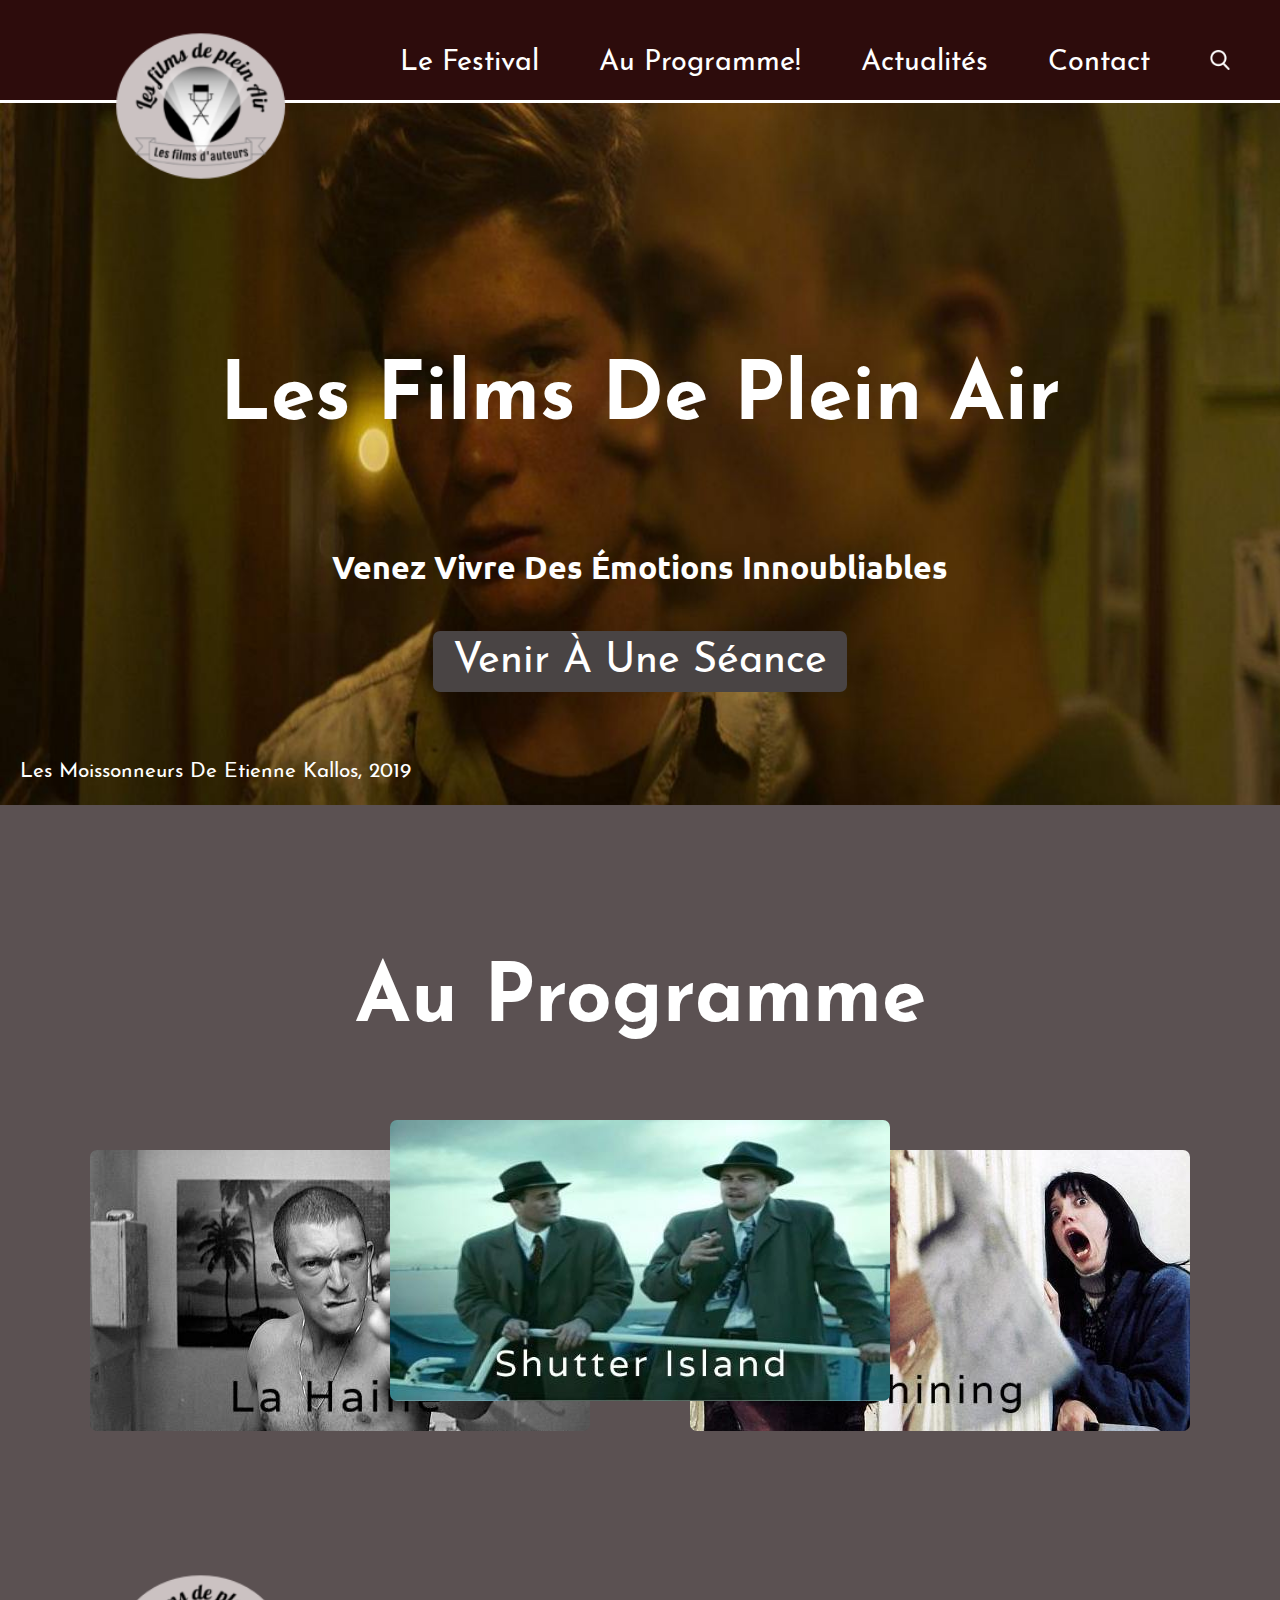
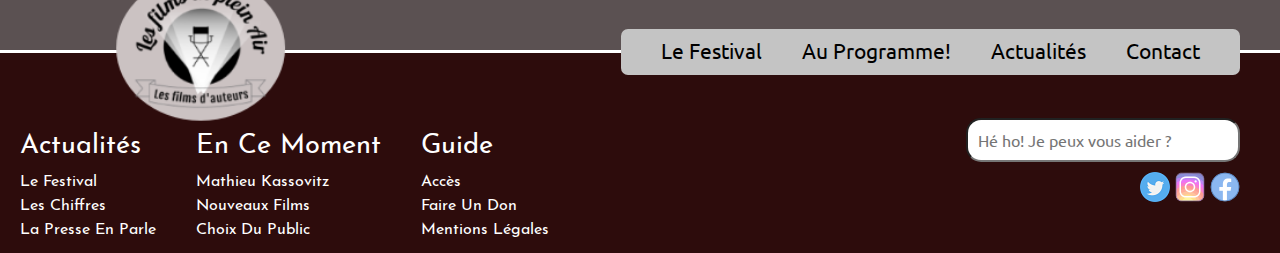
<file: index.html>
<!DOCTYPE html>
<html lang="en">
  <head>
    <meta charset="UTF-8"/>
    <title>Accueil</title>
    <link rel="stylesheet" href="css/style.css"/>
  </head>

  <body>
    <div id="bloc-page">
      <header>
        <p><a href="index.html"><img id="logo-head" src="assets/images/logo.png" alt="logo" title="logo-asso"></a></p>
        <nav>
          <ul id="nav-menu">
            <li><a href="html/le-festival.html">Le Festival</a></li>
            <li><a href="html/au-programme.html">Au Programme!</a></li>
            <li><a href="html/actualites.html">Actualités</a></li>
            <li><a href="html/contact.html">Contact</a></li>
            <li id="search-icon"><a href="#"><img src="assets/images/search-icon-white.png" alt="search-bar"></a></li>
          </ul>
        </nav>
      </header>

      <section id="hero">
        <h1 id="hero-text">les films de plein air</h1>
        <p id="call-action">venez vivre des émotions innoubliables</p>
        <p id="bout-action"> <a href="desk-au-programme.html">venir à une séance</a></p>
        <p id="figcaption-hero"><a href="#">les moissonneurs de Etienne Kallos, 2019</a></p>
      </section>

      <section id="home-slider">
        <h1>au programme</h1>
        <div id="slides">
          <div id="slide1"><a href="html/programme-5-aout.html"><img src="assets/images/la-haine.jpg" alt="la haine"></a></div>
          <div id="slide2"><a href="#"><img src="assets/images/shutter-island.jpg" alt="shutter-island"></a></div>
          <div id="slide3"><a href="#"><img src="assets/images/shining.jpg" alt="Shining"></a></div>
        </div>
        <div id="navigation-slide">
          <div class="point-slide"></div>
          <div class="point-slide"></div>
          <div class="point-slide"></div>
        </div>
      </section>

      <footer>
        <div id="footer-haut">
          <div><a href="index.html"><img id="logo-foot" src="assets/images/logo.png" alt="logo" title="logo-asso"></a></div>
          <div id="footer-nav">
            <nav>
              <ul>
                <li><a href="html/le-festival.html">Le Festival</a></li>
                <li><a href="html/au-programme.html">Au Programme!</a></li>
                <li><a href="html/actualités.html">Actualités</a></li>
                <li><a href="html/contact.html">Contact</a></li>
              </ul>
            </nav></div>
        </div>

        <div id="footer-bas">
          <div id="footer-text">
            <div class="f-text">
              <h3><a href="html/actualites.html">Actualités</a></h3>
              <p><a href="html/actualites.html">Le Festival</a></p>
              <p><a href="html/actualites.html">Les Chiffres</a></p>
              <p><a href="html/actualites.html">La Presse en Parle</a></p>
            </div>
            <div class="f-text">
              <h3><a href="#">En ce Moment</a></h3>
              <p><a href="#">Mathieu Kassovitz</a></p>
              <p><a href="#">Nouveaux Films</a></p>
              <p><a href="#">Choix du Public</a></p>
            </div>
            <div class="f-text">
              <h3><a href="#">Guide</a></h3>
              <p><a href="html/le-festival.html">Accès</a></p>
              <p><a href="html/contact.html">Faire un Don</a></p>
              <p><a href="html/mentions-légales.html">Mentions Légales</a></p>
            </div>
          </div>
          <div id="search-socials">
            <div id="search-bar"><input type="text" placeholder="Hé ho! Je peux vous aider ?"></div>
            <div id="sociaux"><a href="https://twitter.com"><img src="assets/images/twitter.svg.png" alt="twitter"></a> <a href="https://instagram.com"><img src="assets/images/icons8-instagram.svg" alt="instagram"></a>
            <a href="https://facebook.com"><img src="assets/images/icons8-facebook.svg" alt="facebook"></a>
          </div>
        </div>
      </footer>
    </div>
  </body>
</html>
</file>
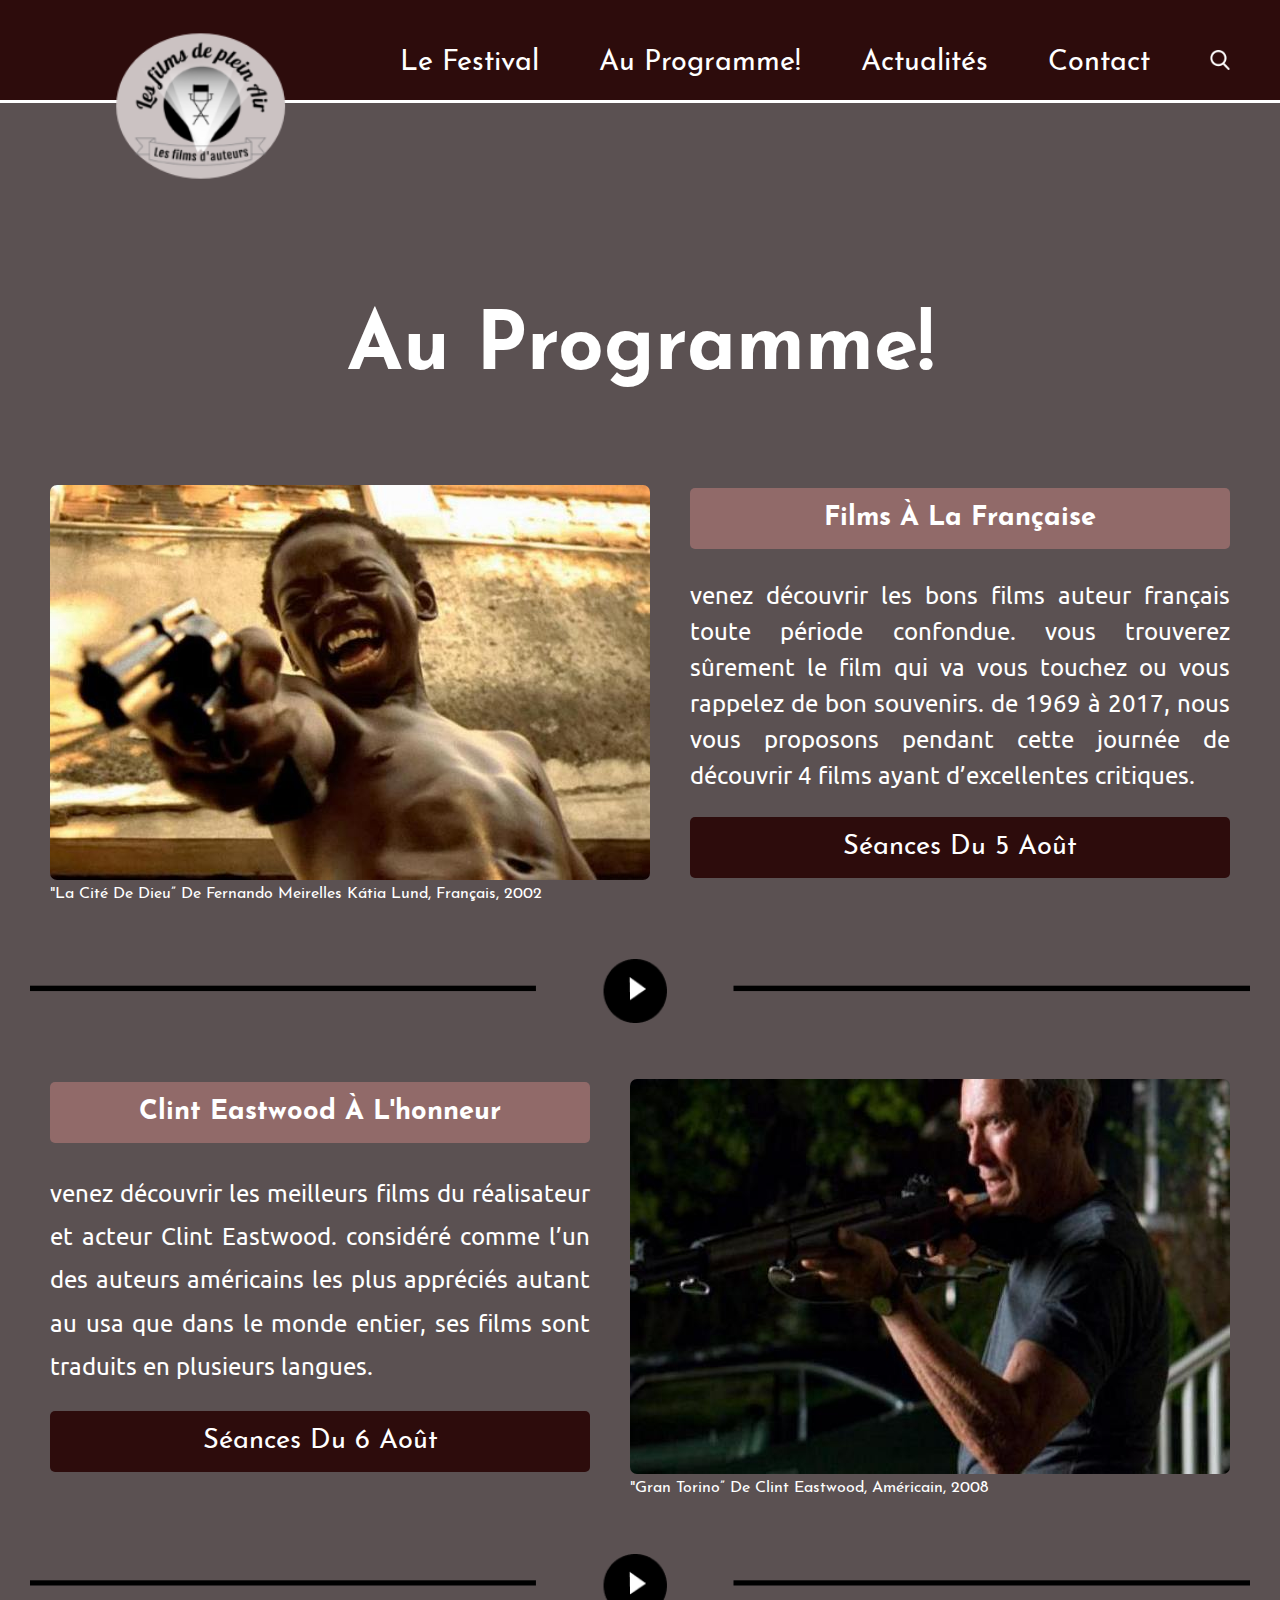
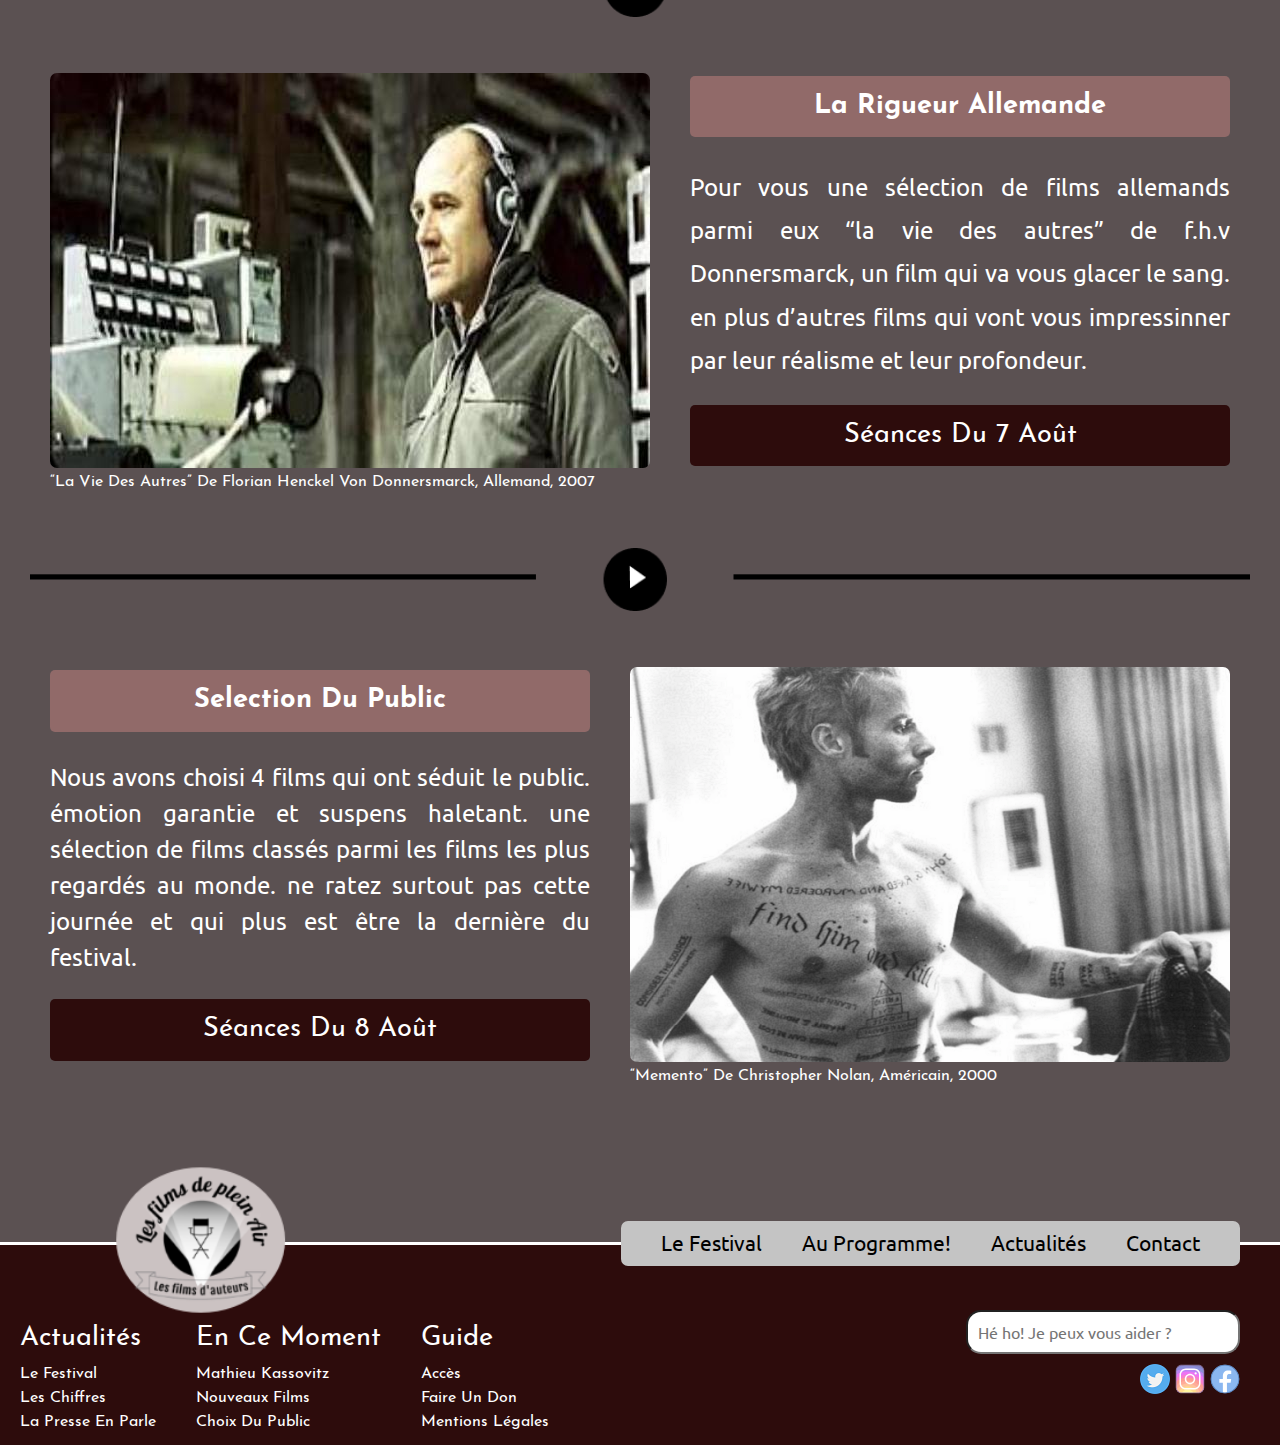
<file: html/au-programme.html>
<!DOCTYPE html>
<html lang="en">

  <head>
    <meta charset="UTF-8"/>
    <title>Au Programmes!</title>
    <link rel="stylesheet" href="../css/style.css"/>
  </head>

  <body>
    <div id="bloc-page">
      <header>
        <p><a href="../index.html"><img id="logo-head" src="../assets/images/logo.png" alt="logo" title="logo-asso"></a></p>
        <nav>
          <ul id="nav-menu">
            <li><a href="le-festival.html">Le Festival</a></li>
            <li><a href="au-programme.html">Au Programme!</a></li>
            <li><a href="actualites.html">Actualités</a></li>
            <li><a href="contact.html">Contact</a></li>
            <li id="search-icon"><a href="#"><img src="../assets/images/search-icon-white.png" alt="search-bar"></a></li>
          </ul>
        </nav>
      </header>

      <div id="corps-page">
        <h1>Au Programme!</h1>
        <section id="prog-jour1">
          <div class="figures">
            <figure>
              <img src="../assets/images/cite-de-dieu.jpg" alt="photo de film">
              <figcaption>"la cité de dieu” De Fernando Meirelles Kátia Lund, français, 2002</figcaption>
            </figure>
          </div>
          <div class="prog-text">
            <h3>films à la française</h3>
            <p>venez découvrir les bons films auteur français toute période confondue. vous trouverez sûrement le film qui va vous touchez ou vous rappelez de bon souvenirs. de 1969 à 2017, nous vous proposons pendant cette journée de découvrir 4 films ayant d’excellentes critiques.</p>
            <div class="prog-titre"><a href="programme-5-aout.html">Séances du 5 Août</a></div>
          </div>
        </section>

        <div class="separateur">
          <img src="../assets/images/component.png" alt="séparateur">
        </div>


        <section id="prog-jour2">
          <div class="figures">
            <figure>
              <img src="../assets/images/gran-torino-eastwood.jpeg" alt="photo de film">
              <figcaption>"gran torino” De clint eastwood, Américain, 2008</figcaption>
            </figure>
          </div>
          <div class="prog-text">
            <h3>Clint Eastwood à l'honneur</h3>
            <p>venez découvrir les meilleurs films du réalisateur et acteur Clint Eastwood. considéré comme l’un des auteurs américains les plus appréciés autant au usa que dans le monde entier, ses films sont traduits en plusieurs langues. </p>
            <div class="prog-titre"><a href="#">Séances du 6 Août</a></div>
          </div>
        </section>

        <div class="separateur">
          <img src="../assets/images/component.png" alt="séparateur">
        </div>

        <section id="prog-jour3">
          <div class="figures">
            <figure>
              <img src="../assets/images/laviedesautres.jpeg" alt="photo de film">
              <figcaption>“la vie des autres” De Florian Henckel von Donnersmarck, allemand, 2007</figcaption>
            </figure>
          </div>
          <div class="prog-text">
            <h3>La rigueur allemande</h3>
            <p>Pour vous une sélection de films allemands parmi eux “la vie des autres” de f.h.v Donnersmarck, un film qui va vous glacer le sang. en plus d’autres films qui vont vous impressinner par leur réalisme et leur profondeur.</p>
            <div class="prog-titre"><a href="#">Séances du 7 Août</a></div>
          </div>
        </section>

        <div class="separateur">
          <img src="../assets/images/component.png" alt="séparateur">
        </div>

        <section id="prog-jour4">
          <div class="figures">
            <figure>
              <img src="../assets/images/memento-c.nolan.png" alt="photo de film">
              <figcaption>“Memento” De Christopher nolan, américain, 2000</figcaption>
            </figure>
          </div>
          <div class="prog-text">
            <h3>selection du public</h3>
            <p>Nous avons choisi 4 films qui ont séduit le public. émotion garantie et suspens haletant. une sélection de films classés parmi les films les plus regardés au monde. ne ratez surtout pas cette journée et qui plus est être la dernière du festival.</p>
            <div class="prog-titre"><a href="#">Séances du 8 Août</a></div>
          </div>
        </section>
      </div>

      <footer>
        <div id="footer-haut">
          <div><a href="/..index.html"><img id="logo-foot" src="../assets/images/logo.png" alt="logo" title="logo-asso"></a></div>
          <div id="footer-nav">
            <nav>
              <ul>
                <li><a href="le-festival.html">Le Festival</a></li>
                <li><a href="au-programme.html">Au Programme!</a></li>
                <li><a href="actualites.html">Actualités</a></li>
                <li><a href="contact.html">Contact</a></li>
              </ul>
            </nav>
          </div>
        </div>

        <div id="footer-bas">
          <div id="footer-text">
            <div class="f-text">
              <h3><a href="actualites.html">Actualités</a></h3>
              <p><a href="actualites.html">Le Festival</a></p>
              <p><a href="actualites.html">Les Chiffres</a></p>
              <p><a href="actualites.html">La Presse en Parle</a></p>
            </div>
            <div class="f-text">
              <h3><a href="#">En ce Moment</a></h3>
              <p><a href="#">Mathieu Kassovitz</a></p>
              <p><a href="#">Nouveaux Films</a></p>
              <p><a href="#">Choix du Public</a></p>
            </div>
            <div class="f-text">
              <h3><a href="#">Guide</a></h3>
              <p><a href="le-festival.html">Accès</a></p>
              <p><a href="contact.html">Faire un Don</a></p>
              <p><a href="mentions-légales.html">Mentions Légales</a></p>
            </div>
          </div>

          <div id="search-socials">
            <div id="search-bar"><input type="text" placeholder="Hé ho! Je peux vous aider ?"></div>
            <div id="sociaux"><a href="https://twitter.com"><img src="../assets/images/twitter.svg.png" alt="twitter"></a> <a href="https://instagram.com"><img src="../assets/images/icons8-instagram.svg" alt="instagram"></a>
            <a href="https://facebook.com"><img src="../assets/images/icons8-facebook.svg" alt="facebook"></a></div>
        </div>
      </footer>
    </div>
  </body>
</html>
</file>
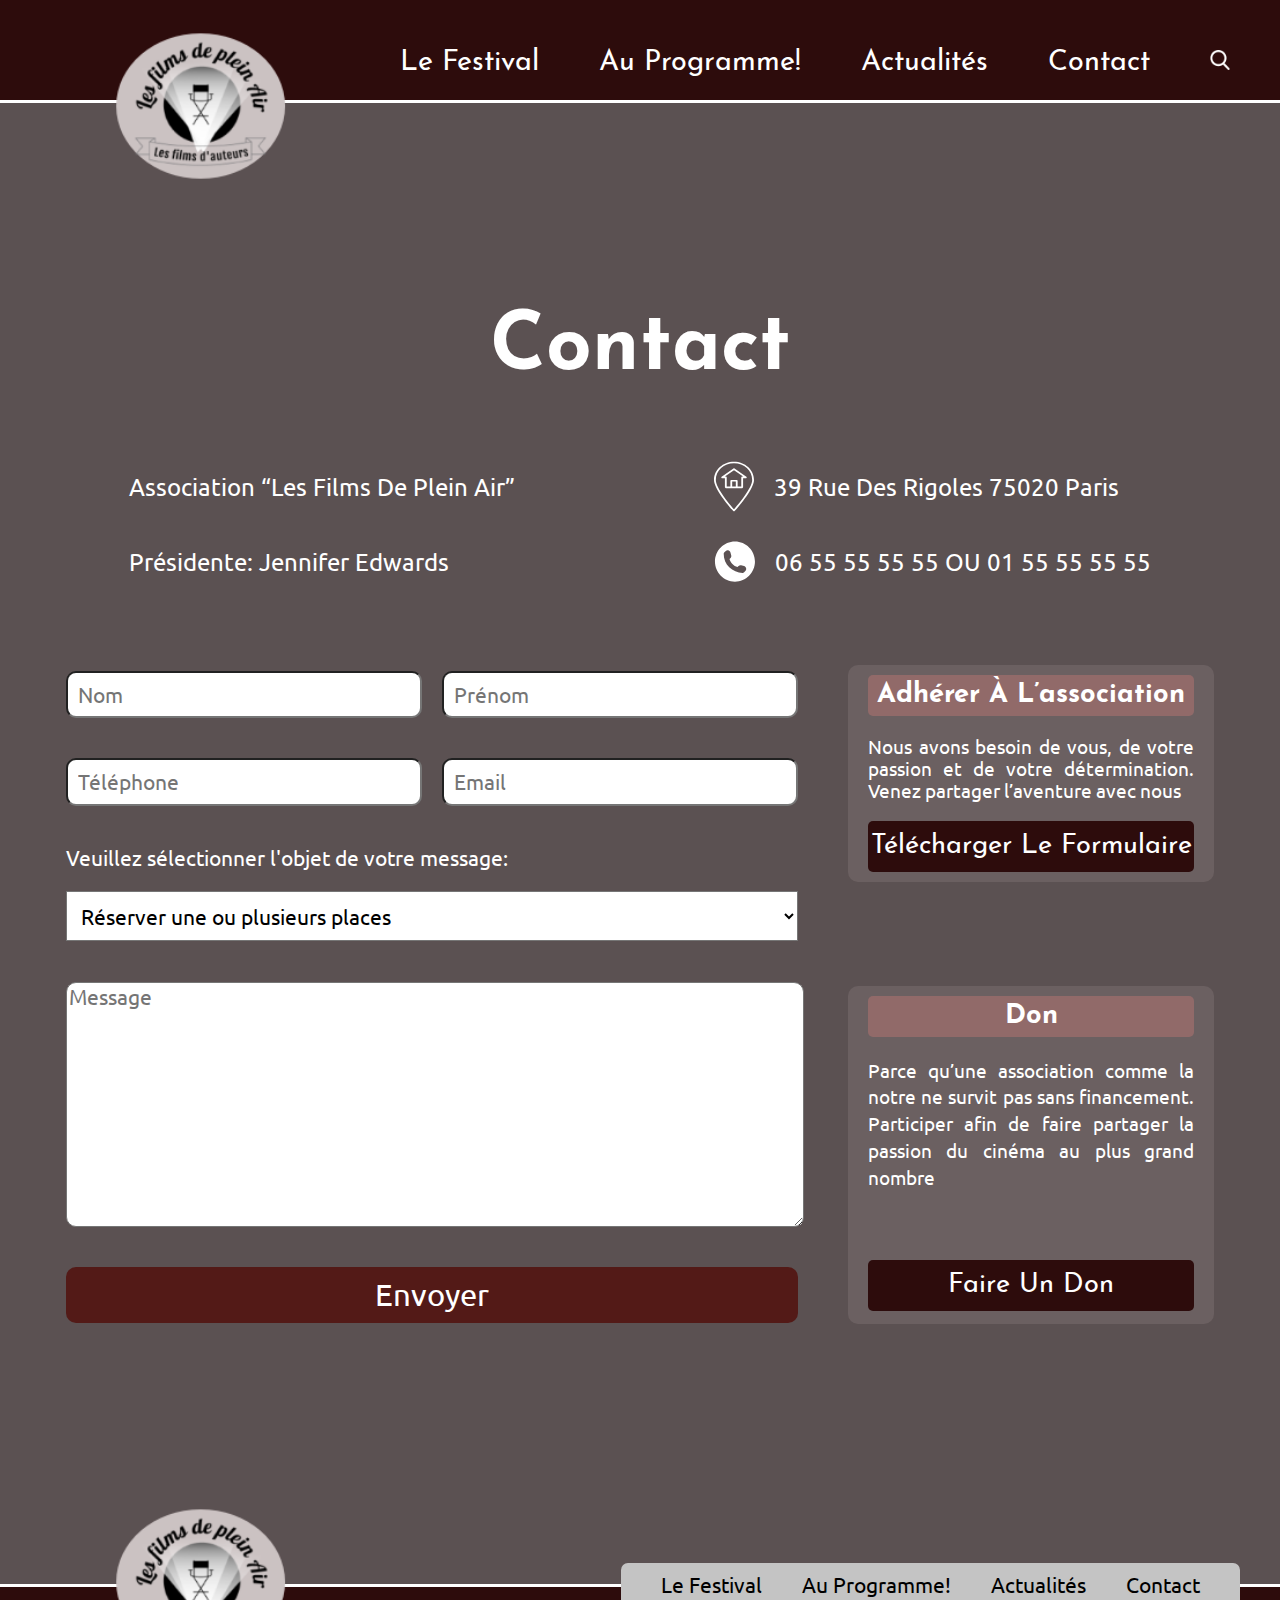
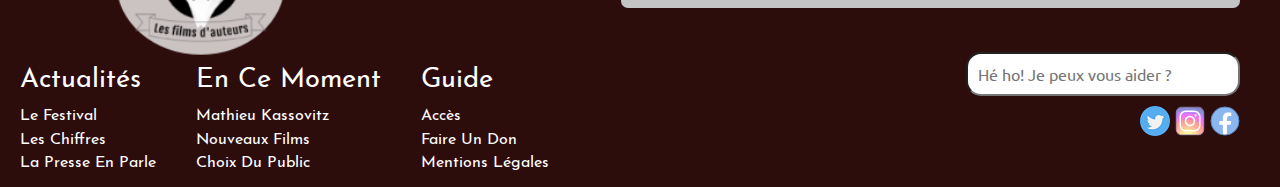
<file: html/contact.html>
<!DOCTYPE html>
<html lang="en">
  <head>
    <meta charset="UTF-8"/>
    <title>Contact</title>
    <link rel="stylesheet" href="../css/style.css"/>
  </head>

  <body>
    <div id="bloc-page">
      <header>
        <p><a href="../index.html"><img id="logo-head" src="../assets/images/logo.png" alt="logo" title="logo-asso"></a></p>
        <nav>
          <ul id="nav-menu">
            <li><a href="le-festival.html">Le Festival</a></li>
            <li><a href="au-programme.html">Au Programme!</a></li>
            <li><a href="actualites.html">Actualités</a></li>
            <li><a href="contact.html">Contact</a></li>
            <li id="search-icon"><a href="#"><img src="../assets/images/search-icon-white.png" alt="search-bar"></a></li>
          </ul>
        </nav>
      </header>

      <div id="corps-page">
        <h1>Contact</h1>
        <div id="infos-contact">
          <div id="infos-text"><p>Association “Les films de plein air”</p><p>présidente: jennifer edwards</p></div>
          <div>
            <div class="icone-text"><img src="../assets/images/location.svg" alt="icone emplacement"><p>39 rue des rigoles 75020 paris</p></div>
            <div class="icone-text"><img src="../assets/images/phone.svg" alt="icone téléphone"><p>06 55 55 55 55 OU 01 55 55 55 55</p></div>
          </div>
        </div>
        <section id="bloc-contact">
          <div id="formulaire">
            <form method="post" action="traitement.php">
              <p id="formulaire1">
              <input type="text" name="nom" placeholder="Nom">
              <input type="text" name="prénom" placeholder="Prénom">
              </p>
              <p id="formulaire2">
              <input type="tel" name="téléphone" placeholder="Téléphone">
              <input type="Email" name="adresse-mail" placeholder="Email">
              </p>
              <p id="formulaire3">Veuillez sélectionner l'objet de votre message:<br/></p>
              <p>
              <select name="objet" id="select-object">
                  <option value="réservation">Réserver une ou plusieurs places</option>
                  <option value="proposition">Proposer un Film</option>
                  <option value="contact">Contacter un Membre de l'association</option>
                  <option value="autres">Autres</option>
              </select>
              </p>
              <p>
              <textarea name="message" cols="50" rows="10" placeholder="Message"></textarea>
              </p>
              <p id="submit-bout">
                <input type="submit" value="Envoyer">
              </p>
            </form>
          </div>
          <div id="adh-don">
            <div id="adherer">
              <h3>adhérer à l’association</h3>
              <P>Nous avons besoin de vous, de votre passion et de votre détermination. Venez partager l’aventure avec nous</P>
              <div><a href="#">télécharger le formulaire</a></div>
            </div>
            <div id="don">
              <h3>don</h3>
              <P>Parce qu’une association comme la notre ne survit pas sans financement. Participer afin de faire partager la passion du cinéma au plus grand nombre</P>
              <div><a href="">faire un don</a></div>
            </div>
          </div>
        </section>
      </div>

      <footer>
        <div id="footer-haut">
          <div><a href="/..index.html"><img id="logo-foot" src="../assets/images/logo.png" alt="logo" title="logo-asso"></a></div>
          <div id="footer-nav">
            <nav>
              <ul>
                <li><a href="le-festival.html">Le Festival</a></li>
                <li><a href="au-programme.html">Au Programme!</a></li>
                <li><a href="actualites.html">Actualités</a></li>
                <li><a href="contact.html">Contact</a></li>
              </ul>
            </nav></div>
        </div>

        <div id="footer-bas">
          <div id="footer-text">
            <div class="f-text">
              <h3><a href="actualites.html">Actualités</a></h3>
              <p><a href="actualites.html">Le Festival</a></p>
              <p><a href="actualites.html">Les Chiffres</a></p>
              <p><a href="actualites.html">La Presse en Parle</a></p>
            </div>
            <div class="f-text">
              <h3><a href="#">En ce Moment</a></h3>
              <p><a href="#">Mathieu Kassovitz</a></p>
              <p><a href="#">Nouveaux Films</a></p>
              <p><a href="#">Choix du Public</a></p>
            </div>
            <div class="f-text">
              <h3><a href="#">Guide</a></h3>
              <p><a href="le-festival.html">Accès</a></p>
              <p><a href="contact.html">Faire un Don</a></p>
              <p><a href="mentions-légales.html">Mentions Légales</a></p>
            </div>
          </div>

          <div id="search-socials">
            <div id="search-bar"><input type="text" placeholder="Hé ho! Je peux vous aider ?"></div>
            <div id="sociaux"><a href="https://twitter.com"><img src="../assets/images/twitter.svg.png" alt="twitter"></a> <a href="https://instagram.com"><img src="../assets/images/icons8-instagram.svg" alt="instagram"></a>
            <a href="https://facebook.com"><img src="../assets/images/icons8-facebook.svg" alt="facebook"></a>
          </div>
        </div>
      </footer>
    </div>
  </body>
</html>
</file>
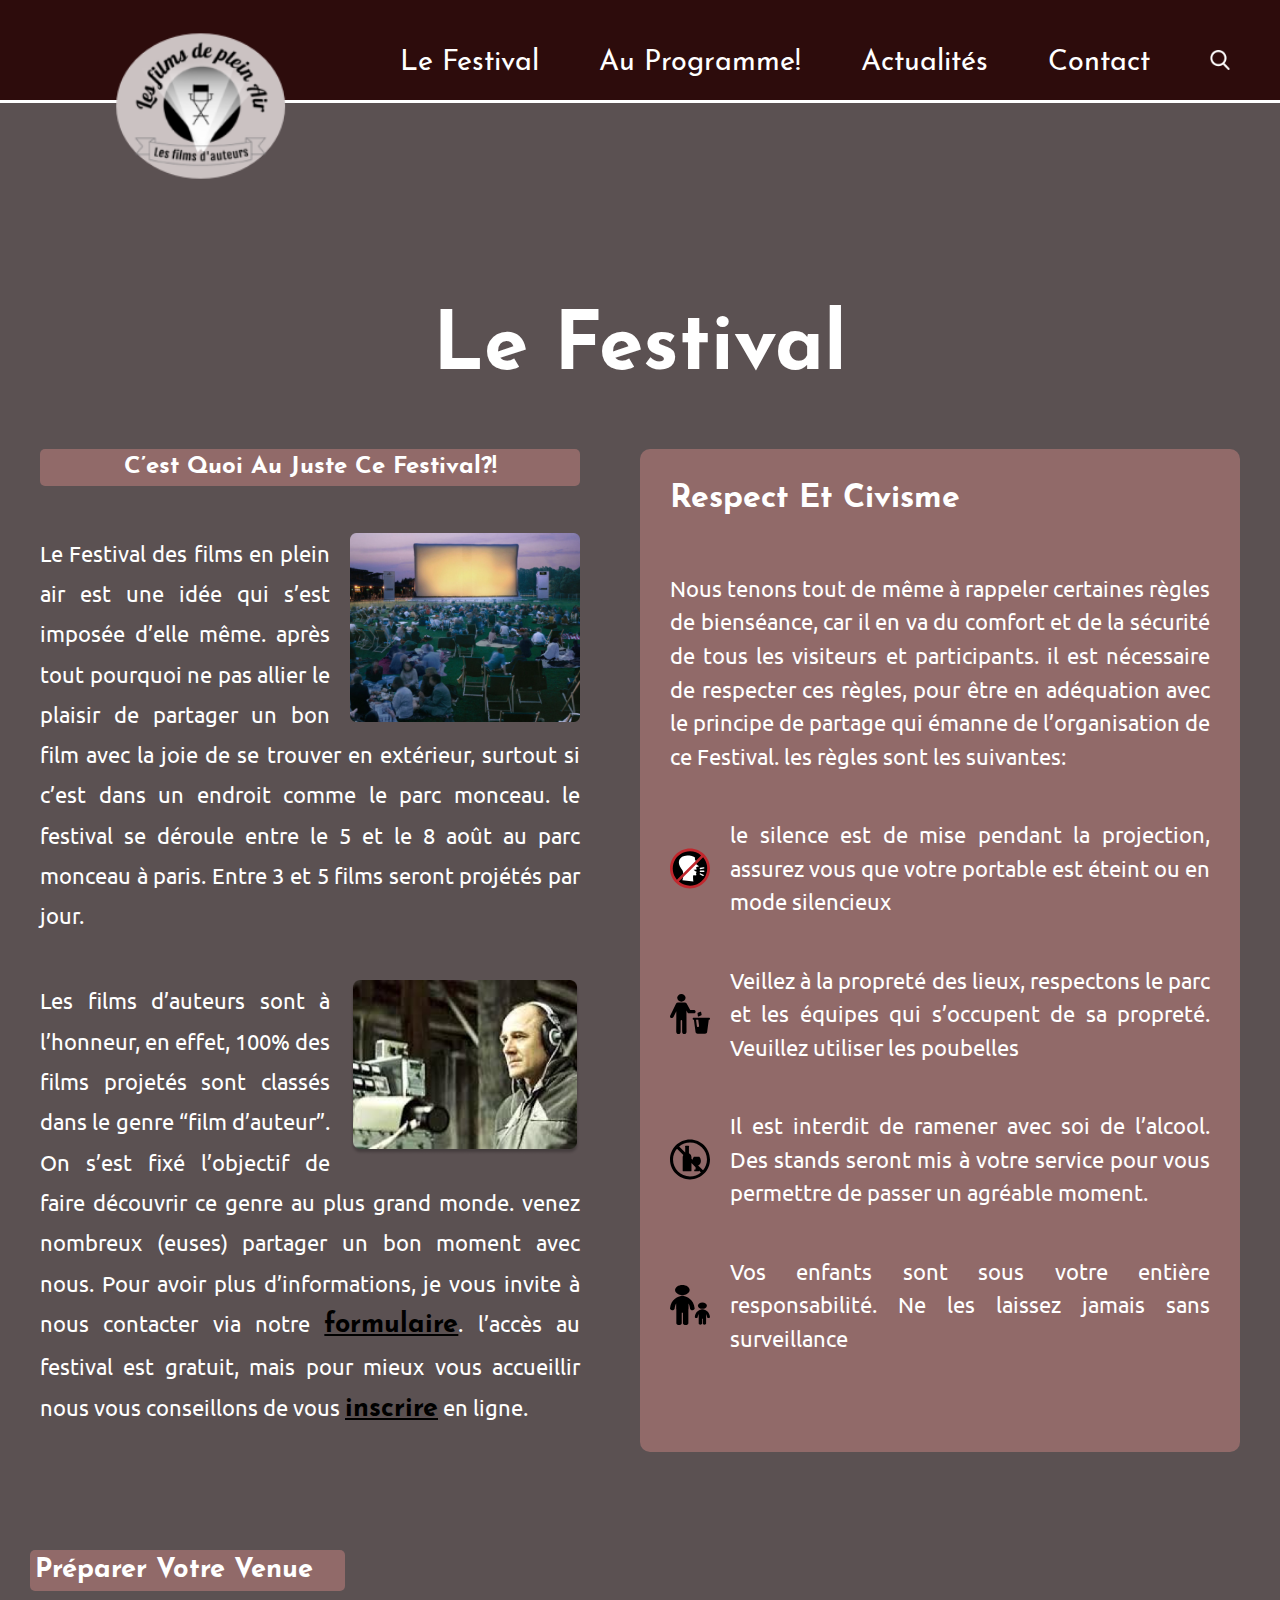
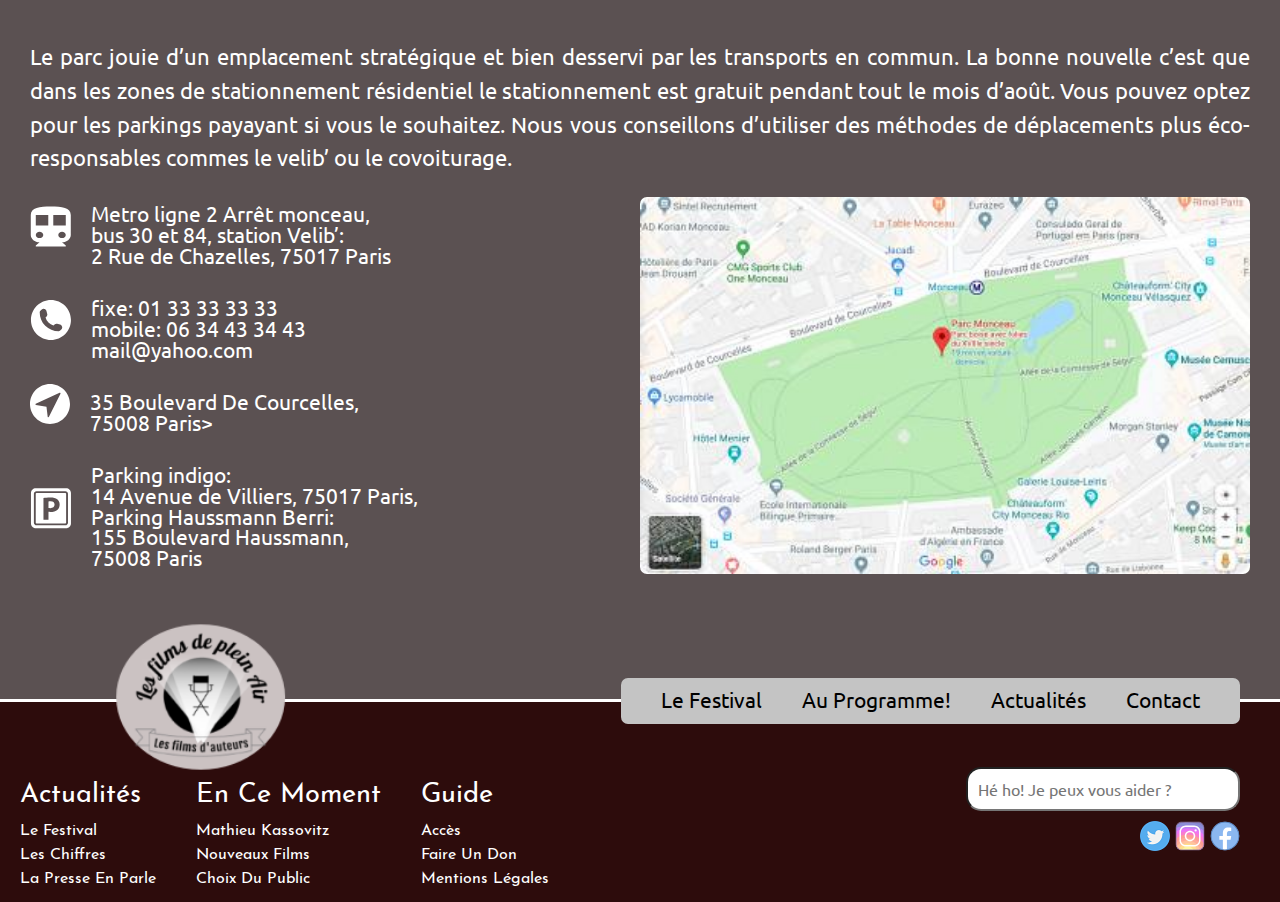
<file: html/le-festival.html>
<!DOCTYPE html>
<html lang="fr">
  <head>
    <meta charset="UTF-8"/>
    <title>Le Festival</title>
    <link rel="stylesheet" href="../css/style.css"/>


  </head>
  <body>
    <div id="bloc-page">
      <header>
        <p><a href="../index.html"><img id="logo-head" src="../assets/images/logo.png" alt="logo" title="logo-asso"></a></p>
        <nav>
          <ul id="nav-menu">
            <li><a href="le-festival.html">Le Festival</a></li>
            <li><a href="au-programme.html">Au Programme!</a></li>
            <li><a href="actualites.html">Actualités</a></li>
            <li><a href="contact.html">Contact</a></li>
            <li id="search-icon"><a href="#"><img src="../assets/images/search-icon-white.png" alt="search-bar"></a></li>
          </ul>
        </nav>
      </header>

      <div id="corps-page">

        <h1>Le festival</h1>

        <section id="present-regles">
          <article id="presentation">
            <h3> c’est quoi au juste ce festival?!</h3>
            <p id="presentation-1"><img src="../assets/images/cinema-plein-air.png" alt="photo cinema en plein air, parc de la villete">Le Festival des films en plein air est une idée qui s’est imposée d’elle même. après tout pourquoi ne pas allier le plaisir de partager un bon film avec la joie de se trouver en extérieur, surtout si c’est dans un endroit comme le parc monceau. le festival  se déroule entre le 5 et le 8 août au  parc monceau  à paris.  Entre  3 et 5 films seront  projétés  par jour.</p>
            <p id="presentation-2"><img src="../assets/images/laviedesautres.png" alt="photo film 'la vie des autres'">Les films d’auteurs sont à    l’honneur, en effet, 100% des films projetés sont classés dans le genre “film d’auteur”. On s’est fixé l’objectif de faire découvrir ce genre au plus grand monde. venez nombreux (euses) partager un bon moment avec nous. Pour avoir plus d’informations, je vous invite à nous contacter via notre <a href="#">formulaire</a>. l’accès au festival est gratuit, mais pour mieux vous accueillir nous vous conseillons de vous <a href="#">inscrire</a> en ligne.</p>
          </article>

          <div id="regles">
            <h3>respect et civisme</h3>
            <p>Nous tenons tout de même à rappeler certaines règles de bienséance, car il en va du comfort et de la sécurité de tous les visiteurs et participants. il est nécessaire de respecter ces règles, pour être en adéquation avec le principe de partage qui émanne de l’organisation de ce Festival. les règles sont les suivantes:</p>
            <div class="icone-text"><img src="../assets/images/silence.svg" alt="icone silence"><p>le silence est de mise pendant la projection, assurez vous que votre portable est éteint ou en mode silencieux</p></div>
            <div class="icone-text"><img src="../assets/images/trash.svg" alt="icone poubelle"><p>Veillez à la propreté des lieux, respectons le parc et les équipes qui s’occupent de sa propreté. Veuillez utiliser les poubelles</p></div>
            <div class="icone-text"><img src="../assets/images/no-drinking.svg" alt="icone consomation alcool"><p>Il est interdit de ramener avec soi de l’alcool. Des stands seront mis à votre service pour vous permettre de passer un agréable moment.</p></div>
            <div class="icone-text"><img src="../assets/images/care-children.svg" alt="icone attention enfants"><p>Vos enfants sont sous votre entière responsabilité. Ne les laissez jamais sans surveillance</p></div>
          </div>
        </section>

        <section id="localisation">
          <h3>préparer votre venue</h3>
          <p class="local-text">Le parc jouie d’un emplacement stratégique et bien desservi par les transports en commun. La bonne nouvelle c’est que dans les zones de stationnement résidentiel le stationnement est gratuit pendant tout le mois d’août. Vous pouvez optez pour les parkings payayant si vous le souhaitez. Nous vous conseillons d’utiliser des méthodes de déplacements plus éco-responsables commes le velib’ ou le covoiturage.</p>
          <div id="donnees-maps">
            <div id="donnees">
              <div class="icone-text"><img src="../assets/images/subway.svg" alt="transport en commun"><p>Metro ligne 2 Arrêt monceau,<br>bus 30 et 84, station Velib’:<br>2 Rue de Chazelles, 75017 Paris</p></div>
              <div class="icone-text"><img src="../assets/images/phone.svg" alt="coordonnées téléphoniques"><p>fixe: 01 33 33 33 33<br>mobile: 06 34 43 34 43<br>mail@yahoo.com</p></div>
              <div class="icone-text"><img src="../assets/images/navigation.svg" alt="adresse du site"><p><a href="https://www.google.com/maps/place/35+Boulevard+de+Courcelles,+75008+Paris/@48.8802832,2.3063785,17z/data=!3m1!4b1!4m5!3m4!1s0x47e66fb917edbb67:0x4931750bb19810ec!8m2!3d48.8802832!4d2.3085672" target="_blank">35 Boulevard de Courcelles,<br>75008 Paris></a></p></div>
              <div class="icone-text"><img src="../assets/images/parking.svg" alt="adresses parkings"><p>Parking indigo:<br>14 Avenue de Villiers, 75017 Paris,<br>Parking Haussmann Berri:<br> 155 Boulevard Haussmann,<br> 75008 Paris</p></div>
            </div>
            <div id="maps"><a href="https://www.google.com/maps/place/35+Boulevard+de+Courcelles,+75008+Paris/@48.8802832,2.3063785,17z/data=!3m1!4b1!4m5!3m4!1s0x47e66fb917edbb67:0x4931750bb19810ec!8m2!3d48.8802832!4d2.3085672" target="_blank"><img src="../assets/images/maps-festival.jpg" alt="carte google"></a></div>
          </div>
        </section>
      </div>

      <footer>
        <div id="footer-haut">
          <div><a href="/..index.html"><img id="logo-foot" src="../assets/images/logo.png" alt="logo" title="logo-asso"></a></div>
          <div id="footer-nav">
            <nav>
              <ul>
                <li><a href="le-festival.html">Le Festival</a></li>
                <li><a href="au-programme.html">Au Programme!</a></li>
                <li><a href="actualites.html">Actualités</a></li>
                <li><a href="contact.html">Contact</a></li>
              </ul>
            </nav></div>
        </div>

        <div id="footer-bas">
          <div id="footer-text">
            <div class="f-text">
              <h3><a href="actualites.html">Actualités</a></h3>
              <p><a href="actualites.html">Le Festival</a></p>
              <p><a href="actualites.html">Les Chiffres</a></p>
              <p><a href="actualites.html">La Presse en Parle</a></p>
            </div>
            <div class="f-text">
              <h3><a href="#">En ce Moment</a></h3>
              <p><a href="#">Mathieu Kassovitz</a></p>
              <p><a href="#">Nouveaux Films</a></p>
              <p><a href="#">Choix du Public</a></p>
            </div>
            <div class="f-text">
              <h3><a href="#">Guide</a></h3>
              <p><a href="le-festival.html">Accès</a></p>
              <p><a href="contact.html">Faire un Don</a></p>
              <p><a href="mentions-légales.html">Mentions Légales</a></p>
            </div>
          </div>

          <div id="search-socials">
            <div id="search-bar"><input type="text" placeholder="Hé ho! Je peux vous aider ?"></div>
            <div id="sociaux"><a href="https://twitter.com"><img src="../assets/images/twitter.svg.png" alt="twitter"></a> <a href="https://instagram.com"><img src="../assets/images/icons8-instagram.svg" alt="instagram"></a>
            <a href="https://facebook.com"><img src="../assets/images/icons8-facebook.svg" alt="facebook"></a>
          </div>
        </div>
      </footer>
    </div>
  </body>
</html>
</file>
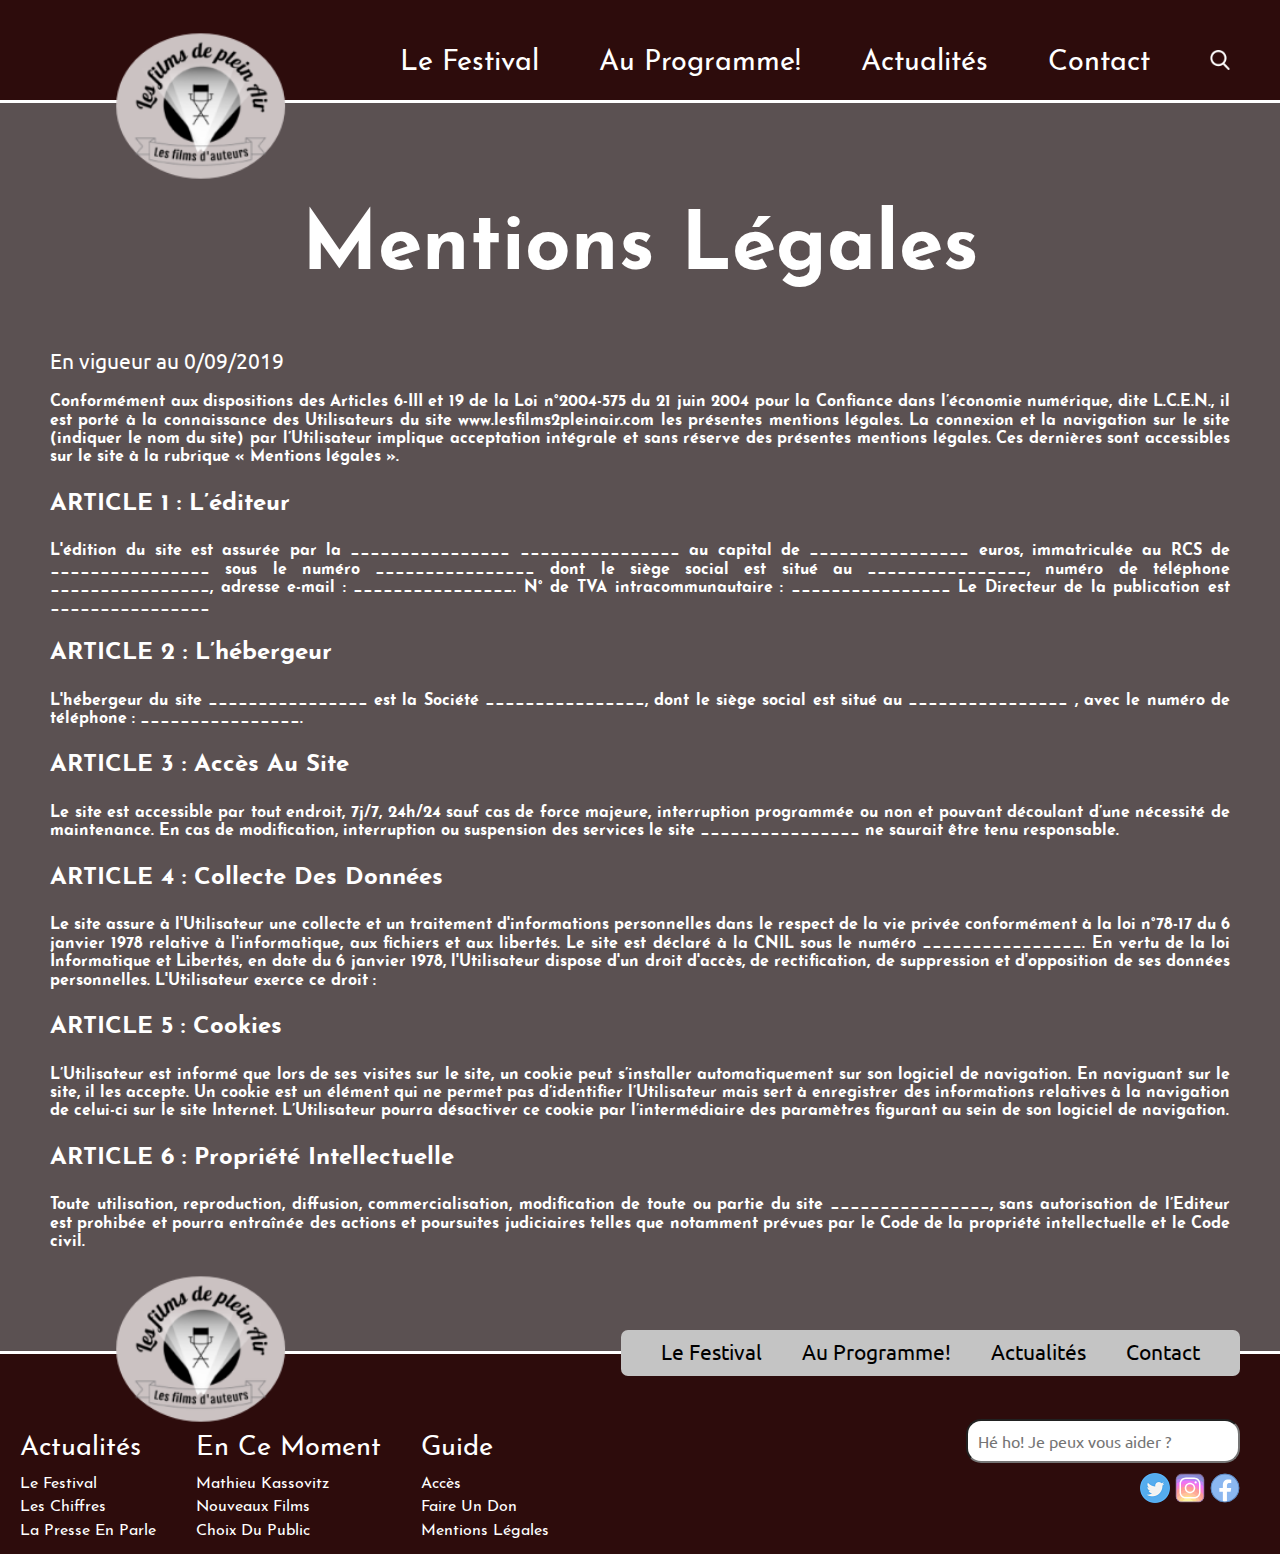
<file: html/mentions-légales.html>
<!DOCTYPE html>
<html lang="fr">
  <head>
    <meta charset="UTF-8"/>
    <meta http-equiv="X-UA-Compatible" content="IE=edge">
    <meta name="viewport" content="width=device-width, initial-scale=1">
    <title>Mentions Légales</title>
    <link rel="stylesheet" href="../css/style.css"/>
  </head>

  <body>
    <div id="bloc-page">
      <header>
        <p><a href="../index.html"><img id="logo-head" src="../assets/images/logo.png" alt="logo" title="logo-asso"></a></p>
        <nav>
          <ul id="nav-menu">
            <li><a href="le-festival.html">Le Festival</a></li>
            <li><a href="au-programme.html">Au Programme!</a></li>
            <li><a href="actualites.html">Actualités</a></li>
            <li><a href="contact.html">Contact</a></li>
            <li id="search-icon"><a href="#"><img src="../assets/images/search-icon-white.png" alt="search-bar"></a></li>
          </ul>
        </nav>
      </header>

      <div class="corps-page">
        <div class="mentions">
          <h1>Mentions Légales</h1>
          <p>En vigueur au 0/09/2019</p>

          Conformément aux dispositions des Articles 6-III et 19 de la Loi n°2004-575 du 21 juin 2004 pour la Confiance dans l’économie numérique, dite L.C.E.N., il est porté à la connaissance des Utilisateurs du site www.lesfilms2pleinair.com les présentes mentions légales.
          La connexion et la navigation sur le site (indiquer le nom du site) par l’Utilisateur implique acceptation intégrale et sans réserve des présentes mentions légales.
          Ces dernières sont accessibles sur le site à la rubrique « Mentions légales ».
          <h3>ARTICLE 1 : L’éditeur</h3>
          L'édition du site  est assurée par la  ________________ ________________ au capital de ________________ euros, immatriculée au RCS de ________________ sous le numéro ________________ dont le siège social est situé au ________________, numéro de téléphone ________________, adresse e-mail : ________________.
          N° de TVA intracommunautaire : ________________
          Le Directeur de la publication est ________________
          <h3>ARTICLE 2 : L’hébergeur</h3>
          L'hébergeur du site ________________ est la Société ________________, dont le siège social est situé au ________________ , avec le numéro de téléphone : ________________.
          <h3>ARTICLE 3 : Accès au site</h3>
          Le site est accessible par tout endroit, 7j/7, 24h/24 sauf cas de force majeure, interruption programmée ou non et pouvant découlant d’une nécessité de maintenance.
          En cas de modification, interruption ou suspension des services le site ________________ ne saurait être tenu responsable.
          <h3>ARTICLE 4 : Collecte des données</h3>
          Le site assure à l'Utilisateur une collecte et un traitement d'informations personnelles dans le respect de la vie privée conformément à la loi n°78-17 du 6 janvier 1978 relative à l'informatique, aux fichiers et aux libertés. Le site est déclaré à la CNIL sous le numéro ________________.
          En vertu de la loi Informatique et Libertés, en date du 6 janvier 1978, l'Utilisateur dispose d'un droit d'accès, de rectification, de suppression et d'opposition de ses données personnelles. L'Utilisateur exerce ce droit :
          <h3>ARTICLE 5 : Cookies</h3>
          L’Utilisateur est informé que lors de ses visites sur le site, un cookie peut s’installer automatiquement sur son logiciel de navigation.
          En naviguant sur le site, il les accepte.
          Un cookie est un élément qui ne permet pas d’identifier l’Utilisateur mais sert à enregistrer des informations relatives à la navigation de celui-ci sur le site Internet. L’Utilisateur pourra désactiver ce cookie par l’intermédiaire des paramètres figurant au sein de son logiciel de navigation.

          <h3>ARTICLE 6 : Propriété intellectuelle</h3>
          Toute utilisation, reproduction, diffusion, commercialisation, modification de toute ou partie du site ________________, sans autorisation de l’Editeur est prohibée et pourra entraînée des actions et poursuites judiciaires telles que notamment prévues par le Code de la propriété intellectuelle et le Code civil.
        </div>
      </div>

     <footer>
        <div id="footer-haut">
          <div><a href="/..index.html"><img id="logo-foot" src="../assets/images/logo.png" alt="logo" title="logo-asso"></a></div>
          <div id="footer-nav">
            <nav>
              <ul>
                <li><a href="le-festival.html">Le Festival</a></li>
                <li><a href="au-programme.html">Au Programme!</a></li>
                <li><a href="actualites.html">Actualités</a></li>
                <li><a href="contact.html">Contact</a></li>
              </ul>
            </nav></div>
        </div>

        <div id="footer-bas">
          <div id="footer-text">
            <div class="f-text">
              <h3><a href="actualites.html">Actualités</a></h3>
              <p><a href="actualites.html">Le Festival</a></p>
              <p><a href="actualites.html">Les Chiffres</a></p>
              <p><a href="actualites.html">La Presse en Parle</a></p>
            </div>
            <div class="f-text">
              <h3><a href="#">En ce Moment</a></h3>
              <p><a href="#">Mathieu Kassovitz</a></p>
              <p><a href="#">Nouveaux Films</a></p>
              <p><a href="#">Choix du Public</a></p>
            </div>
            <div class="f-text">
              <h3><a href="#">Guide</a></h3>
              <p><a href="le-festival.html">Accès</a></p>
              <p><a href="contact.html">Faire un Don</a></p>
              <p><a href="mentions-légales.html">Mentions Légales</a></p>
            </div>
          </div>

          <div id="search-socials">
            <div id="search-bar"><input type="text" placeholder="Hé ho! Je peux vous aider ?"></div>
            <div id="sociaux"><a href="https://twitter.com"><img src="../assets/images/twitter.svg.png" alt="twitter"></a> <a href="https://instagram.com"><img src="../assets/images/icons8-instagram.svg" alt="instagram"></a>
            <a href="https://facebook.com"><img src="../assets/images/icons8-facebook.svg" alt="facebook"></a>
          </div>
        </div>
      </footer>
    </div>
  </body>
</html>
</file>
<file: css/style.css>
@font-face {
  font-family: 'josefinsans'; /*utilisation de cette police pour les liens*/
  src: url('../fonts/josefinsans-regular.ttf') format('truetype');
  font-weight: normal;
  font-style: normal;
}
@font-face {
  font-family: 'josefinsans'; /*utilisation de cette police pour les titres*/
  src: url('../fonts/josefinsans-bold.ttf') format('truetype');
  font-weight: bold;
  font-style: normal;
}

@font-face {
  font-family:'ubuntu'; /*utilisation de cette police pour les paragraphes*/
  src: url('../fonts/ubuntu-regular.ttf') format('truetype');
  font-weight: normal;
  font-style: normal;
}

@font-face {
  font-family:'ubuntu'; /*utilisation de cette police pour les paragraphes*/
  src: url('../fonts/ubuntu-bold.ttf') format('truetype');
  font-weight: bold;
  font-style: normal;
}

/************************************NORMALIZE**********************/
/*! normalize.css v8.0.1 | MIT License | github.com/necolas/normalize.css */

/* Document
   ========================================================================== */

/**
 * 1. Correct the line height in all browsers.
 * 2. Prevent adjustments of font size after orientation changes in iOS.
 */

html {
  margin: 0;
  line-height: 1.15; /* 1 */
  -webkit-text-size-adjust: 100%; /* 2 */
  font-family: 'josefinsans', 'ubuntu', arial, verdana, sans serif; /*polices du site*/
}

/* Sections
   ========================================================================== */

/**
 * Remove the margin in all browsers.
 */

body {
  margin: 0;
  background-color: #5B5152;
  color: #fff;
}

/**
 * Render the `main` element consistently in IE.
 */

main {
  display: block;
}

/**
 * Correct the font size and margin on `h1` elements within `section` and
 * `article` contexts in Chrome, Firefox, and Safari.
 */

/* Grouping content
   ========================================================================== */

/**
 * 1. Add the correct box sizing in Firefox.
 * 2. Show the overflow in Edge and IE.
 */

hr {
  box-sizing: content-box; /* 1 */
  height: 0; /* 1 */
  overflow: visible; /* 2 */
}

/**
 * 1. Correct the inheritance and scaling of font size in all browsers.
 * 2. Correct the odd `em` font sizing in all browsers.
 */

pre {
  font-family: monospace, monospace; /* 1 */
  font-size: 1em; /* 2 */
}

/* Text-level semantics
   ========================================================================== */

/**
 * Remove the gray background on active links in IE 10.
 */

a {
  background-color: transparent;
}

/**
 * 1. Remove the bottom border in Chrome 57-
 * 2. Add the correct text decoration in Chrome, Edge, IE, Opera, and Safari.
 */

abbr[title] {
  border-bottom: none; /* 1 */
  text-decoration: underline; /* 2 */
  text-decoration: underline dotted; /* 2 */
}

/**
 * Add the correct font weight in Chrome, Edge, and Safari.
 */

b,
strong {
  font-weight: bolder;
}

/**
 * 1. Correct the inheritance and scaling of font size in all browsers.
 * 2. Correct the odd `em` font sizing in all browsers.
 */

code,
kbd,
samp {
  font-family: monospace, monospace; /* 1 */
  font-size: 1em; /* 2 */
}

/**
 * Add the correct font size in all browsers.
 */

small {
  font-size: 80%;
}

/**
 * Prevent `sub` and `sup` elements from affecting the line height in
 * all browsers.
 */

sub,
sup {
  font-size: 75%;
  line-height: 0;
  position: relative;
  vertical-align: baseline;
}

sub {
  bottom: -0.25em;
}

sup {
  top: -0.5em;
}

/* Embedded content
   ========================================================================== */

/**
 * Remove the border on images inside links in IE 10.
 */

img {
  border-style: none;
}

/* Forms
   ========================================================================== */

/**
 * 1. Change the font styles in all browsers.
 * 2. Remove the margin in Firefox and Safari.
 */

button,
input,
optgroup,
select,
textarea {
  font-family: inherit; /* 1 */
  font-size: 100%; /* 1 */
  line-height: 1.15; /* 1 */
  margin: 0; /* 2 */
}

/**
 * Show the overflow in IE.
 * 1. Show the overflow in Edge.
 */

button,
input { /* 1 */
  overflow: visible;
}

/**
 * Remove the inheritance of text transform in Edge, Firefox, and IE.
 * 1. Remove the inheritance of text transform in Firefox.
 */

button,
select { /* 1 */
  text-transform: none;
}

/**
 * Correct the inability to style clickable types in iOS and Safari.
 */

button,
[type="button"],
[type="reset"],
[type="submit"] {
  -webkit-appearance: button;
}

/**
 * Remove the inner border and padding in Firefox.
 */

button::-moz-focus-inner,
[type="button"]::-moz-focus-inner,
[type="reset"]::-moz-focus-inner,
[type="submit"]::-moz-focus-inner {
  border-style: none;
  padding: 0;
}

/**
 * Restore the focus styles unset by the previous rule.
 */

button:-moz-focusring,
[type="button"]:-moz-focusring,
[type="reset"]:-moz-focusring,
[type="submit"]:-moz-focusring {
  outline: 1px dotted ButtonText;
}

/**
 * Correct the padding in Firefox.
 */

fieldset {
  padding: 0.35em 0.75em 0.625em;
}

/**
 * 1. Correct the text wrapping in Edge and IE.
 * 2. Correct the color inheritance from `fieldset` elements in IE.
 * 3. Remove the padding so developers are not caught out when they zero out
 *    `fieldset` elements in all browsers.
 */

legend {
  box-sizing: border-box; /* 1 */
  color: inherit; /* 2 */
  display: table; /* 1 */
  max-width: 100%; /* 1 */
  padding: 0; /* 3 */
  white-space: normal; /* 1 */
}

/**
 * Add the correct vertical alignment in Chrome, Firefox, and Opera.
 */

progress {
  vertical-align: baseline;
}

/**
 * Remove the default vertical scrollbar in IE 10+.
 */

textarea {
  overflow: auto;
}

/**
 * 1. Add the correct box sizing in IE 10.
 * 2. Remove the padding in IE 10.
 */

[type="checkbox"],
[type="radio"] {
  box-sizing: border-box; /* 1 */
  padding: 0; /* 2 */
}

/**
 * Correct the cursor style of increment and decrement buttons in Chrome.
 */

[type="number"]::-webkit-inner-spin-button,
[type="number"]::-webkit-outer-spin-button {
  height: auto;
}

/**
 * 1. Correct the odd appearance in Chrome and Safari.
 * 2. Correct the outline style in Safari.
 */

[type="search"] {
  -webkit-appearance: textfield; /* 1 */
  outline-offset: -2px; /* 2 */
}

/**
 * Remove the inner padding in Chrome and Safari on macOS.
 */

[type="search"]::-webkit-search-decoration {
  -webkit-appearance: none;
}

/**
 * 1. Correct the inability to style clickable types in iOS and Safari.
 * 2. Change font properties to `inherit` in Safari.
 */

::-webkit-file-upload-button {
  -webkit-appearance: button; /* 1 */
  font: inherit; /* 2 */
}

/* Interactive
   ========================================================================== */

/*
 * Add the correct display in Edge, IE 10+, and Firefox.
 */

details {
  display: block;
}

/*
 * Add the correct display in all browsers.
 */

summary {
  display: list-item;
}

/* Misc
   ========================================================================== */

/**
 * Add the correct display in IE 10+.
 */

template {
  display: none;
}

/**
 * Add the correct display in IE 10.
 */

[hidden] {
  display: none;
}
/************************************NORMALIZE**********************/

/************************************CSS GENERAL**********************/

#bloc-page {  /*page*/
  display: flex;
  flex-direction: column;
}

#corps-page { /*contenu sans le header et le footer*/
  margin: 100px 30px 120px 30px;
}

h1 {  /*titres*/
  font-size: 5em;
  margin: 0.67em 0;
  font-weight: bold;
  font-size: 5em;
  text-transform: capitalize;
  color: #fff;
  font-family: 'josefinsans', 'ubuntu', 'verdana';
  margin-top: 100px;
}

h3 {  /*titres*/
  font-family: 'josefinsans';
  text-transform: capitalize;
  font-weight: bold;
  font-size: 2em;
}


p /*paragraph*/
{
  font-family: 'ubuntu','verdana';
  font-weight: normal;
  font-size: 1.3em;
}


a, figcaption
{ /*boutons et légendes*/
  font-family: 'josefinsans';
  font-weight: normal;
  text-transform: capitalize;
}
/************************************CSS GENERAL**********************/


/************************************STYLE DU HEADER**********************/
header
{
  display: flex;
  width: 100%;
  height: 100px;
  background: #2D0C0C;
  justify-content: space-between;
  border-bottom: 3px white solid;
}

header ul
{
  display: flex;
  list-style-type: none;
  margin-right: 0px;
}

header nav a
{
  font-family: 'josefinsans';
  font-size: 1.8em;
  color: #fff;
  text-decoration: none;
  padding: 10px;
}

header nav a:hover
{
  background-color: #968A8C;
  border-radius: 5px;
  padding: 10px;
}

#nav-menu li
{
  margin-right: 40px;
  margin-top: 30px;
}

#logo-head
{
  position: absolute;
  z-index: 2;
  height: 150px;
  margin-left: 100px;
  margin-top: 10px;
}

#search-icon img
{
  width: 20px;
  height: 20px;
}
/*header*/

@media all and (max-width: 1024px)
{
  header
  {
    display:flex;
    flex-direction: column;
    align-items: center;
  }
  header nav
  {
    width: 100%;
  }

  #nav-menu
  {
    justify-content: center;
    margin-right: 20px;
    align-items: center;
    margin-top: -110px;
  }
  #nav-menu a
  {
    font-size: 1.4em;
  }

  #search-icon
  {
    display: none;
  }
  header nav
  {
    width: 100%;
  }



  #logo-head
  {
    justify-content: center;
    height: 100px;
    margin-left: -60px;
    margin-top: 40px;

  }
}

@media all and (max-width: 640px)
{

  #nav-menu a
  {
    font-size: 1em;
  }

  #nav-menu li
  {
    margin-right: 0;
  }
}
/************************************STYLE DU HEADER**********************/




/************************************STYLE DE LA PAGE D'ACCUEIL**********************/

/*hero*/
#hero
{
  display: flex;
  flex-direction: column;
  position: relative;
  background-image: url(../assets/images/les-moissonneurs.jpg);
  background-size: cover;
  background-repeat: no-repeat;
  width: 100%;
  height: auto;
  text-transform: capitalize;
  justify-content: center;
  align-items: center;
  padding: 0;
  margin: 0;
}

#hero-text
{
  margin-top: 250px;

}

#call-action
{
  font-weight: bold;
  font-size: 2em;
  margin-top: 50px;

}

#bout-action a
{
  background-color: #494444;
  color: #fff;
  padding: 10px 20px 10px 20px;
  border-radius: 7px;
  text-decoration: none;
  font-size: 2em;
}

#bout-action a:hover
{
  background-color: #998185;
  font-size: 1,5em;
}


#figcaption-hero
{
  align-self: flex-start;
  margin-left: 20px;
  margin-top: 50px;
}
#figcaption-hero a
{
  text-decoration: none;
  color: #fff;
  font: normal;
}
/*hero*/

/*slider*/
#home-slider
{
  position: relative;
  width: 900px;
  height: auto;
  display: flex;
  flex-direction: column;
  justify-content: center;
  margin: auto;
  margin-bottom: 100px;
}

#home-slider h1
{
  margin-top: 150px;
  text-align: center;
}


#slides
{
  float: left;
  width: 700px;
  height: 400px;
  position: relative;
  margin: auto;
  margin-top: 50px;
}
#slides img
{
  border-radius: 7px;

}

#slide1
{
  position: absolute;
  margin-left: -200px;


}
#slide2
{
  position: absolute;
  z-index: 3;
  margin: -30px 0px 0px 100px;

}

#slide3
{
  position: absolute;
  margin-right: 0px;
  margin-left: 400px
}

#navigation-slide
{
  display: flex;
  justify-content: center;
  flex-direction: row;
  margin-bottom: 80px;
  padding-left: 20px;
  margin-top: -100px;
  display: none;

}
#navigation-slide input
{
  background-color: #fff;
}

#navigation-slide :nth-child(1)
{
  margin-left: 20px;
}

.point-slide
{
  width: 20px;
  height: 20px;
  border-radius: 50%;
  background-color: #fff;
  margin-right: 40px;

}

.point-slide:hover
{
  background-color: #998185;
}
/*slider*/
/*ACCUEIL DESKTOP*/
/*ACCUEIL MOBILE*/
@media all and (max-width: 1024px)
{
  #hero h1
  {
    font-size: 3em;
  }
  h1
  {
    font-size: 4em;
  }

  h3
  {
    font-size: 1.5em;
  }

  #call-action
  {
    font-size: 1.5em;
  }
  p
  {
    font-size: 1em;
  }

  a
  {
    font-size: 1.2em;
  }

  #home-slider
  {
    margin: auto;
    width: 100%;
    margin-bottom: 50px;
  }

  #slides img
  {
    width: 100%;
  }

  #slides
  {
    display: flex;
    width: 100%;
    justify-content: center;
  }
  #slide2 img
  {
    width: 100%;

  }
  #slide1, #slide3
  {
    display: none;
  }
  #slide2
  {
    margin: auto;
  }

  #navigation-slide
  {
    display: block;
    display: flex;
  }

}

@media all and (max-width: 640px)
{
  h1
  {
    font-size: 3em;
  }

  h3
  {
    font-size: 1em;
  }

  p
  {
    font-size: 0.8em;
  }

  a
  {
    font-size: 1em;
  }
  #navigation-slide
  {
    width: 100%;
  }
  #call-action
  {
    font-size: 1.5em;
    text-align: center;
  }

}
/*ACCUEIL MOBILE*/
/************************************STYLE DE LA PAGE D'ACCUEIL**********************/

/************************************STYLE DE LA PAGE LE FESTIVAL**********************/


/*LE FESTIVAL DESKTOP*/
#present-regles
{
  display: flex;
  justify-content: space-between;
  padding-right: 10px;
  padding-left: 10px;
  margin-bottom: 70px;
}

#present-regles p, #localisation p
{
  font-size: 1.4em;
  text-align: justify;
  line-height: 1.5em;
}

#presentation
{
  display: flex;
  flex-direction: column;
  margin-right: 20px;
  width: 45%;
}

#presentation h3
{
  background-color: #916A69;
  padding: 5px 0 5px 0;
  margin-top: 0;
  text-align: center;
  width: 100%;
  border-radius: 5px;
  text-transform: capitalize;
  font-weight: bold;
  font-size: 1.5em;

}

#presentation img
{
  float: right;
  width: 230px;
  height: auto;
  margin-left: 20px;
}

#presentation p
{
  line-height: 1.8em;
}

#presentation-2 a
{
  color: #000;
  font-weight: bold;
  text-transform: none;
  font-size: 1.2em;
}

#regles
{
  display: flex;
  width: 45%;
  flex-direction: column;
  background-color: #916A69;
  border-radius: 10px;
  padding: 0 30px 20px 30px;
}

#localisation
{
  display: flex;
  flex-direction: column;
}

#local-text
{
  margin-bottom: 50px;
}
#localisation h3
{
  background-color: #916A69;
  padding: 5px;
  width: 25%;
  border-radius: 5px;
  text-transform: capitalize;
  font-weight: bold;
  font-size: 1.7em;
}

#donnees-maps
{
  display: flex;
  justify-content: space-between;
}

#donnees
{
  display: flex;
  flex-direction: column;
}

#donnees p
{
  line-height: 1em;
  font-size: 1.3em;
}
#donnees a
{
  color: #fff;
  text-decoration: none;
  font-family: 'ubuntu';
  font-size: 1em;
  font-weight: normal;
}

#donnees>.icone-text
{
  margin-bottom: -10px;
}

#donnees :first-child
{
  margin-top: -15px;
}
#maps
{
  width: 50%;
  height: auto;
}

#maps img
{
  width: 100%;
  height: auto;
  border-radius: 7px;
}
/*LE FESTIVAL DESKTOP*/
/*LE FESTIVAL mobile*/
@media all and (max-width: 1024px)
{
  #present-regles
  {
    width: 100%;
    flex-direction: column;
    margin-bottom: 70px;
  }

  #presentation-2 img
  {
    display: none;
  }

  #presentation
  {
    width: 100%;
  }

  #regles
  {
    width: auto;

  }

  #donnees-maps
  {
    flex-direction: column-reverse;
  }

  #maps
  {
    width: 100%;
    margin-bottom: 30px;
  }

  #maps img
  {
    width: 100%;
    height: auto;
  }

  #donnees p, a
  {
    font-size: 1.2em;
    font-family: verdana;
  }

  #localisation h3
  {
    width: 30%;
  }
}

/*LE FESTIVAL mobile*/
/************************************STYLE DE LA PAGE LE FESTIVAL**********************/

/************************************STYLE DE LA PAGE AU PROGRAMME!**********************/
#prog-jour1, #prog-jour2, #prog-jour3, #prog-jour4
{
  display: flex;
  margin: auto;
  padding: 20px;
}

#prog-jour2, #prog-jour4
{
  flex-direction: row-reverse;
}

#prog-jour2>.figures, #prog-jour4>.figures
{
  margin-left: 40px;
}

#prog-jour1>.figures, #prog-jour3>.figures
{

}

.figures img
{
  width: 100%;
  border-radius: 7px;

}

#prog-jour1 figure, #prog-jour3 figure, #prog-jour2 figure, #prog-jour4 figure
{
  margin-left: 0;
  width: 600px;
  height: auto;
}

#prog-jour1 p, #prog-jour4 p
{
  line-height: 1.5em;
}

#prog-jour2>.figures, #prog-jour4>.figures
{
  margin-right: -40px;
}


.prog-text h3
{
  background-color: #916A69;
  padding: 15px 0 15px 0;
  text-align: center;
  width: 100%;
  border-radius: 5px;
  text-transform: capitalize;
  font-weight: bold;
  font-size: 1.7em;

}

.prog-text p
{
  font-size: 1.5em;
  text-align: justify;
  line-height: 1.8em;
  margin-top: 0.5px;


}

.prog-text a
{
  display: inline-block;
  padding: 15px 0 15px 0;
  background-color: #2D0C0C;
  color: #fff;
  text-decoration: none;
  font-size: 1.7em;
  border-radius: 5px;
  text-align: center;
  width: 100%;

}


.prog-text
{
  display: flex;
  height: auto;
  flex-direction: column;
  margin-top: -8px;
}

.separateur img
{
  width: 100%;
  display: block;
  margin: auto;
  margin-top: 20px;
  margin-bottom: 20px;
}

/*PAGE AU PROGRAMME desktop*/
/*PAGE AU PROGRAMME mobile*/

@media all and (max-width: 1024px)
{
  #prog-jour1, #prog-jour2, #prog-jour3, #prog-jour4
  {
    flex-direction: column;
  }

  #prog-jour2>.figures, #prog-jour4>.figures
  {
    margin-left: 0px;
  }

  #prog-jour1>.figures, #prog-jour3>.figures
  {
    margin-right: 0px;
  }

  #prog-jour1 figure, #prog-jour3 figure, #prog-jour2 figure, #prog-jour4 figure
  {
    width: 100%;
  }

  .separateur img
  {
    width: 100%;
  }
  #prog-jour2>.figures, #prog-jour4>.figures
  {
    margin: initial;
  }

  .prog-text p
  {
    margin-top: 20px;
    order: 3;
  }
  .prog-text h3
  {
    width: 49%;
    font-size: 1.3em;
  }

  .prog-text a
  {
    justify-content: flex-end;
    font-size: 1.3em;


  }
  .prog-titre
  {
    width: 49%;
    align-self: flex-end;
    margin-top: -74px;
  }
}
/*PAGE AU PROGRAMME mobile*/
/************************************STYLE DE LA PAGE AU PROGRAMME!**********************/


/************************************STYLE DE LA PAGE PROGRAMME DU 5 AOUT!**********************/

#bloc-video1, #bloc-video2, #bloc-video3, #bloc-video4
{
  display: flex;
  margin: auto;
  padding: 20px;
  border-radius: 10px;
}

#bloc-video2, #bloc-video4
{
  flex-direction: row-reverse;
}

#bloc-video1 video, #bloc-video3 video
{
  margin-left: 0;
  width: 600px;
  height: auto;
}

#bloc-video2 video, #bloc-video4 video
{
  margin-right: 0;
  width: 600px;
  height: auto;

}

#bloc-video1 h3, #bloc-video2 h3, #bloc-video3 h3, #bloc-video4 h3
{
  background-color: #916A69;
  padding: 5px 0 5px 0;
  text-align: center;
  width: 100%;
  border-radius: 5px;
  text-transform: capitalize;
  font-weight: bold;
  font-size: 1.7em;

}

#bloc-video1 p, #bloc-video2 p, #bloc-video3 p, #bloc-video4 p
{
  font-size: 1.4em;
  text-align: justify;
  line-height: 1.4em;

}

#video-text4 p
{
  margin-bottom: 5px;
}


#bloc-video1 a, #bloc-video2 a, #bloc-video3 a, #bloc-video4 a
{
  display: inline-block;
  padding: 15px 0 15px 0;
  background-color: #2D0C0C;
  color: #fff;
  text-decoration: none;
  font-size: 1.7em;
  border-radius: 5px;
  text-align: center;
  width: 100%;

}

#bloc-video2 a, #bloc-video3 a, #bloc-video4 a
{
  margin-top: px;
}


#bloc-video2 h3, #bloc-video3 h3, #bloc-video4 h3
{
  margin-top: 0px;
}

#video-text1, #video-text2, #video-text3, #video-text4
{
  display: flex;
  width: 100%;
  height: auto;
  flex-direction: column;
  margin-top:;
}

#video-text1, #video-text3
{
  margin-left: 40px;
}

#video-text2, #video-text4
{
  margin-right: 40px;
}

#video-text1 a
{
  margin-top: 25px;
}
#video-text2 p
{
  margin-top: 5px;
}

#video-text3 a
{
  margin-top: 18px;
}

#video-text4 p, .video-text4 a
{
  margin-top: -15px;
}

/************************************STYLE DE LA PAGE PROGRAMME DU 5 AOUT!**********************/

/*********************************STYLE DE LA PAGE D'ACTUALITES*********************************/
#bout-newsletter a
{
  background-color: #494444;
  color: #fff;
  padding: 10px 20px 10px 20px;
  border-radius: 7px;
  text-decoration: none;
  font-size: 2em;
  text-transform: capitalize;
  margin-right: 30px;
  margin-top: 30px;
  text-align: center;
  float: right;

}

#bout-newsletter a:hover
{
  background-color: #998185;
  font-size: 1,5em;
}

h1
{
  text-align: center;
}

#temoignage, #festival-chiffres, #mot-presse
{
  margin: 50px;
  display: flex;
  justify-content: space-between;
  background-color: #6B6061;
  border-radius: 10px;
  padding-left: 20px;
  padding-right: 20px;
}

#temoignage h3, #festival-chiffres h3, #mot-presse h3
{
  background-color: #916A69;
  text-align: center;
  width: 100%;
  font-family: 'josefinsans';
  padding: 5px;
  border-radius: 5px;
  text-transform: capitalize;
  font-weight: bold;
  font-size: 1.7em;
  margin-top: -40px;
}

#temoignage p, #festival-chiffres p, #mot-presse p
{
  font-size: 1.5em;
  text-align: justify;
  line-height: 1.8em;
}

#temoignage video
{
  margin-top: 40px;
}

#festival-chiffres video
{
  margin-bottom: 10px;
}

.text-titre
{
  padding: 20px 40px 20px 20px;
}

#festival-chiffres
{
  flex-direction: row-reverse;
  padding-bottom: 10px;
}

#festival-chiffres video
{
  margin-top: -10px;
}

#mot-presse
{
  margin-bottom: 200px;
}
#mot-presse img
{
 margin-top: -50px;
}

@media all and (max-width: 1024px)
{
  #bout-newsletter a
  {
    margin-top: 70px;
    font-size: 1.5em;
  }
  #temoignage, #festival-chiffres, #mot-presse
  {
    flex-direction: column;
  }
  #festival-chiffres video, #temoignage video, #mot-presse img
  {
    align-self: center;
    width: 100%;
    height: auto;
  }

  #temoignage h3, #festival-chiffres h3, #mot-presse h3
  {
    width: 100%;
  }




}
/****************************************STYLE DE LA PAGE D'ACTUALITES************************************/

/**********************************************STYLE DE LA PAGE CONTACT***********************************/

/*formulaire/contact*/
input
{
  border-radius: 10px;
  padding: 10px;
  font-family: 'ubuntu';
}

textarea
{
  border-radius: 10px;
}

#bloc-contact
{
  margin-bottom: 80px;
}

#infos-contact
{
  display: flex;
  align-content: center;
  justify-content: space-around;
  margin-bottom: 50px;
}


#infos-contact p
{
  text-transform: capitalize;
  font-size: 1.5em;
}

#bloc-contact
{
  display: flex;
  justify-content: center;
  width: 100%;
}

#formulaire
{
  width: 60%;
}

#formulaire1 :nth-child(1), #formulaire2 :nth-child(1)
{
  margin-right: 20px;
}

#adh-don
{
  display: flex;
  flex-direction: column;
  width: 30%;
  margin-left: 50px;
  justify-content: space-between;
}

#adh-don h3
{
  background-color: #916A69;
  padding: 5px 0 5px 0;
  text-align: center;
  width: 100%;
  border-radius: 5px;
  text-transform: capitalize;
  font-weight: bold;
  font-size: 1.7em;
  margin-bottom: 0;
  margin-top: 10px;
}
#adh-don p
{
  font-size: 1.2em;
  text-align: justify;
}

#adh-don a
{
  display: inline-block;
  padding: 10px 0 10px 0;
  background-color: #2D0C0C;
  color: #fff;
  text-decoration: none;
  font-size: 1.7em;
  border-radius: 5px;
  text-align: center;
  width: 100%;
  margin-bottom: 10px;
}


#adherer, #don
{
  background-color: #6B6061;
  display: flex;
  flex-direction: column;
  border-radius: 10px;
  text-align: justify;
  padding-left: 20px;
  padding-right: 20px;
}
#adherer
{
  margin-top: 15px;
}

#don
{
  margin-bottom: 60px;
  height: 46%;
}

#don a
{
 margin-top: 50px;
}

#formulaire input, textarea
{
  width: 100%;
}
#formulaire1, #formulaire2, textarea
{
  display: flex;
  margin-bottom: 40px;
}

#select-object
{
  width: 100%;
  height: 50px;
  background: #fff;
  margin-bottom: 20px;
}

select
{
  padding-left: 10px;
}

#formulaire1, #formulaire2
{
  align-content: space-between;
}

#submit-bout input
{
  margin-bottom: 40px;
  background-color: #531A17;
  color: #fff;
  font-size: 1.5em;
  border: 0;
}
.icone-text
{
  display: flex;
}

.icone-text img
{
  margin-right: 20px;
}

#infos-text
{
  display: flex;
  flex-direction: column;
}

#adh-don a:hover
{
  background-color: #998185;
  font-size: 1,8em;
}

#don p
{
  line-height: 1.4em;
}

@media all and (max-width: 1024px)/**************************************RESPONSIVE POINT**************************************/
{

  #bloc-contact
  {
    flex-direction: column;
  }

  #infos-contact p
  {
    font-size: 1em;

  }

  #adh-don h3
  {
    font-size: 1.2em;
  }

  #adh-don a
  {
    font-size: 1.2em;
  }
  #formulaire
  {
    width: 100%;
  }
  form
  {
    width: 100%;
  }

  #adh-don
  {
    width: 100%;
    margin-left: 0;
  }

  #adherer
  {
    margin-bottom: 50px;
  }
}
/*formulaire/contact*/
/**************************************STYLE DE LA PAGE CONTACT*****************************************/

/**************************************STYELE DE LA PAGE MENTIONS LEGALES************************************/
.mentions
{
  margin: 0px 50px 100px 50px;
  font-weight: bold;
  text-align: justify;
}

.mentions p
{
  font-size: 1.3em;
}

.mentions h3
{
  font-size: 1.5em;
}

/*MENTIONS LEGALES*/
@media all and (max-width: 1280px)
{
  .prog-jour1, .prog-jour2, .prog-jour3, .prog-jour4
  {
    flex-direction: column;
  }

}

/**************************************STYELE DE LA PAGE MENTIONS LEGALES************************************/


/************************************************STYLE DU FOOTER*********************************************/
footer a
{
  font-family: 'josefinsans';
}
footer
{
  position: relative;
  flex-direction: column;
  display: flex;
  flex-direction: ;
  position: relative;
  background-color: #2D0C0C;
  width: 100%;
  height: 200px;
  border-top: 3px solid #fff;
}

#footer-haut
{
  position: absolute;
  display: flex;
  justify-content: space-between;
  width: 100%;
  height: 50%;
  margin-top:
}

#footer-bas
{
  display: flex;
  position: absolute;
  justify-content: space-between;
  width: 100%;
  height: 50%;
  margin-top: 55px;
}

#logo-foot
{
  height: 150px;
  margin-top: -80px;
  margin-left: 100px;
}

#footer-nav
{
  margin-right: 40px;
  margin-top: -40px;

}
#footer-nav ul
{
  display: flex;
  background-color: #C4C4C4;
  padding-inline-start: 0px;
  padding: 10px 20px 10px 20px;
  border-radius: 7px;
}

#footer-nav li
{
  margin: 0 10px 0 10px;
  list-style-type: none;

}
#footer-nav a
{
  text-decoration: none;
  color: #000;
  font-size: 1.3em;
  font-family:'ubuntu';
  padding: 10px;

}

#footer-nav a:hover
{
  color: #fff;
  padding: 5px 10px 5px 10px;
  background-color: #2D0C0C;
  border-radius: 5px;

}

.f-text
{
margin-right: 40px;
line-height: 0.3em;
margin-top: 10px;
}

.f-text h3
{
  font-size: 1.7em;
}

.f-text p
{
  font-size: 1em;
}

.f-text a
{
  text-decoration: none;
  color: #fff;
}

#footer-text
{
  display: flex;
  text-decoration: none;
  margin-left: 20px;
}
#footer-text li
{
  margin-right: 20px;
}

#sociaux
{
  display: flex;
  justify-content: flex-end;
}
#sociaux img
{
  margin-left: 5px;
}

#search-socials
{
  margin-top: 10px;
  margin-right: 40px;
}

#search-bar input
{
  width: 250px;
  height: 20px;
  margin-bottom: 10px;
  border-radius: 15px;
}

#search-bar
{
  justify-content: flex-end;
  display: flex;
}
/*footer*/

@media all and (max-width: 1024px)
{
  .f-text h3
  {
    font-size: 1em;
  }

  #footer-bas
  {
    margin-bottom: -50px;
  }
  #footer-bas p
  {
    font-size: 0.7em;
  }

  #footer-nav
  {
    display: none;
  }

  #footer-haut
  {
    justify-content: center;
    margin-top: 30px;
  }
  #footer-text
  {
    margin-left: 0;
    width: 80%;
  }

  .f-text
  {
    margin-right: 20px;
    margin-left: 20px;
    line-height: 0.6em;
  }

  #footer-bas input
  {
    width: 40%;
    height: 8px;
    align-self: flex-start;
  }
  #search-socials
  {
    width: 40%;
    height: 8px;
  }
  #search-bar
  {
    justify-content: flex-end;
  }

  #sociaux img
  {
    width: 25px;
  }

  #logo-foot
  {
    position: absolute;
    height: 100px;
    margin-left: -70px;
}

@media all and (max-width: 640px)
{
  footer
  {
    height: 150px;
  }
  #footer-text
  {
    width: 80%;
    margin-left: 10px;
  }
  #footer-bas
  {
    margin-bottom: -50px;
  }

  .f-text
  {
  margin-right: 5px;
  margin-left: 0;
  line-height: 0.2em;
  }

  .f-text h3
  {
    font-size: 0.8em;
  }
  .f-text
  {
    font-size: 0.6em;
  }
  #sociaux img
  {
    width: 20px;
  }
}
/**************************************************STYLE DU FOOTER***************************************/
</file>
